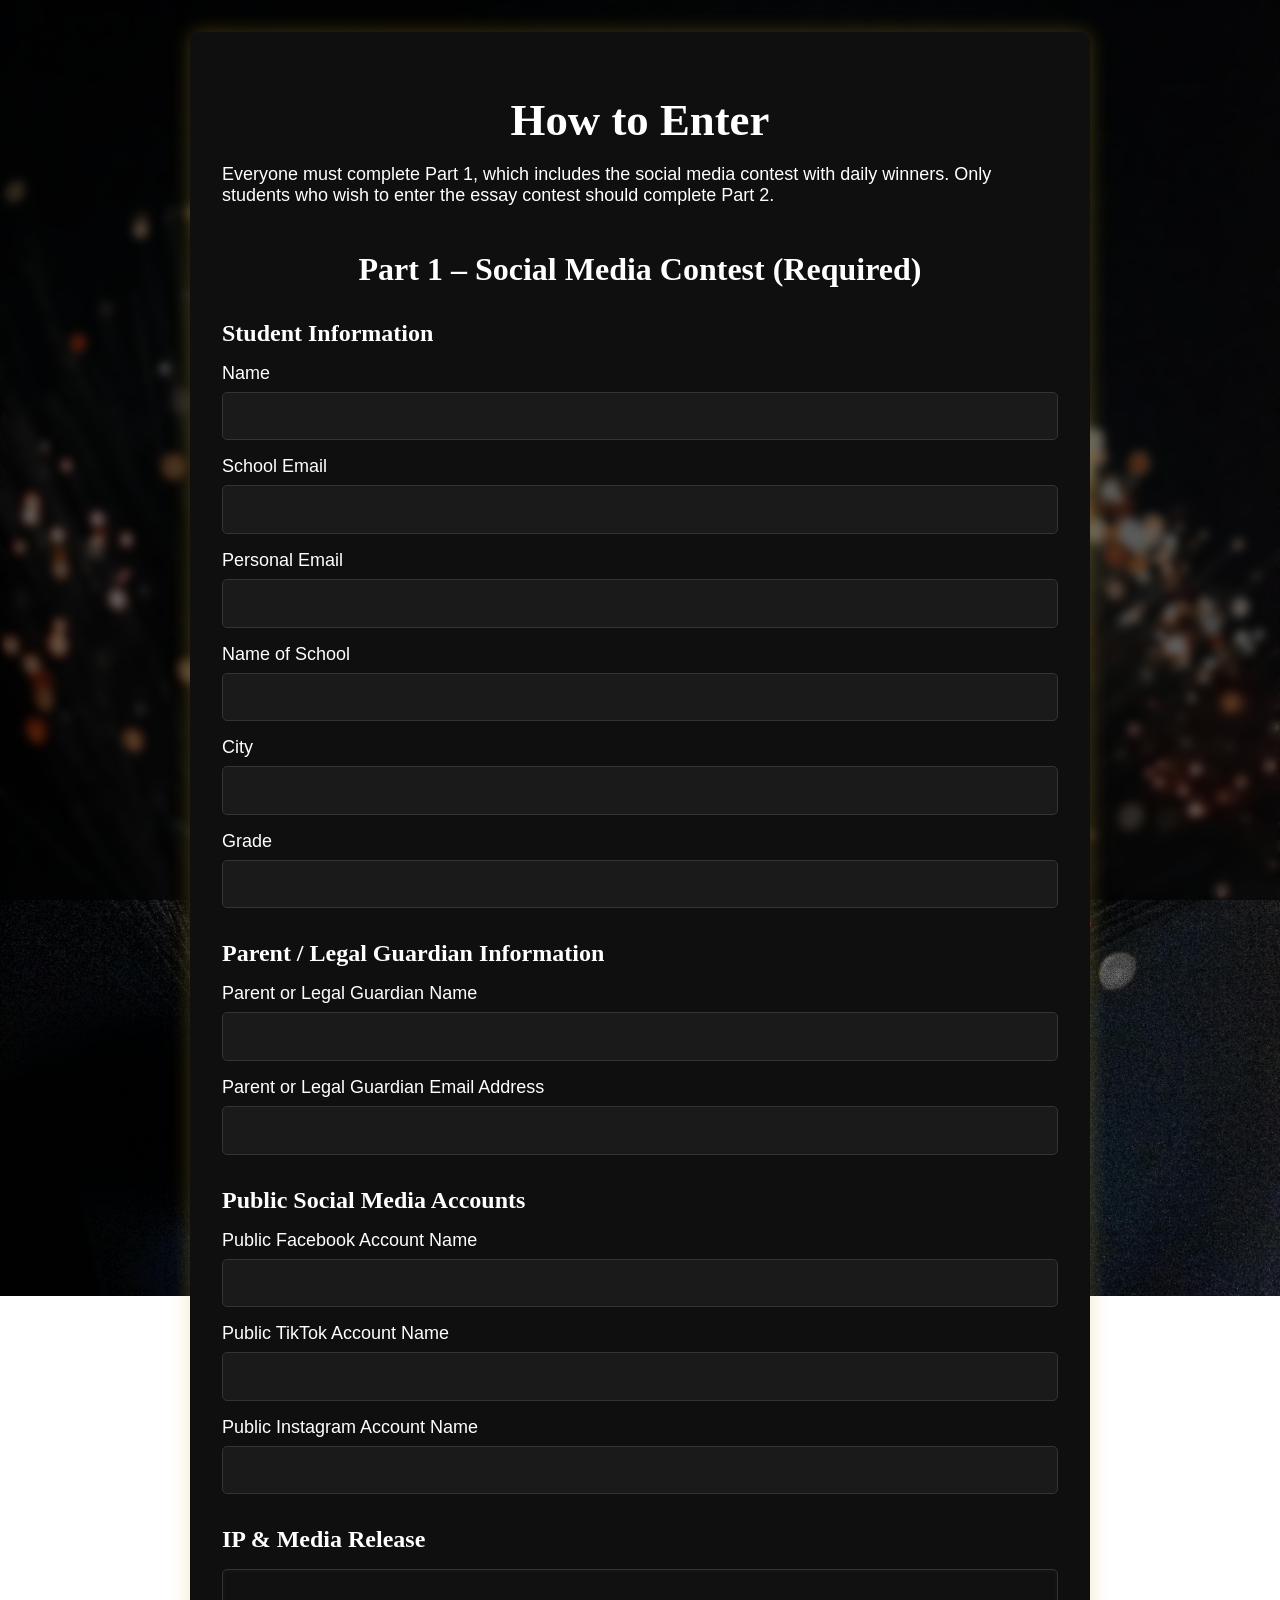
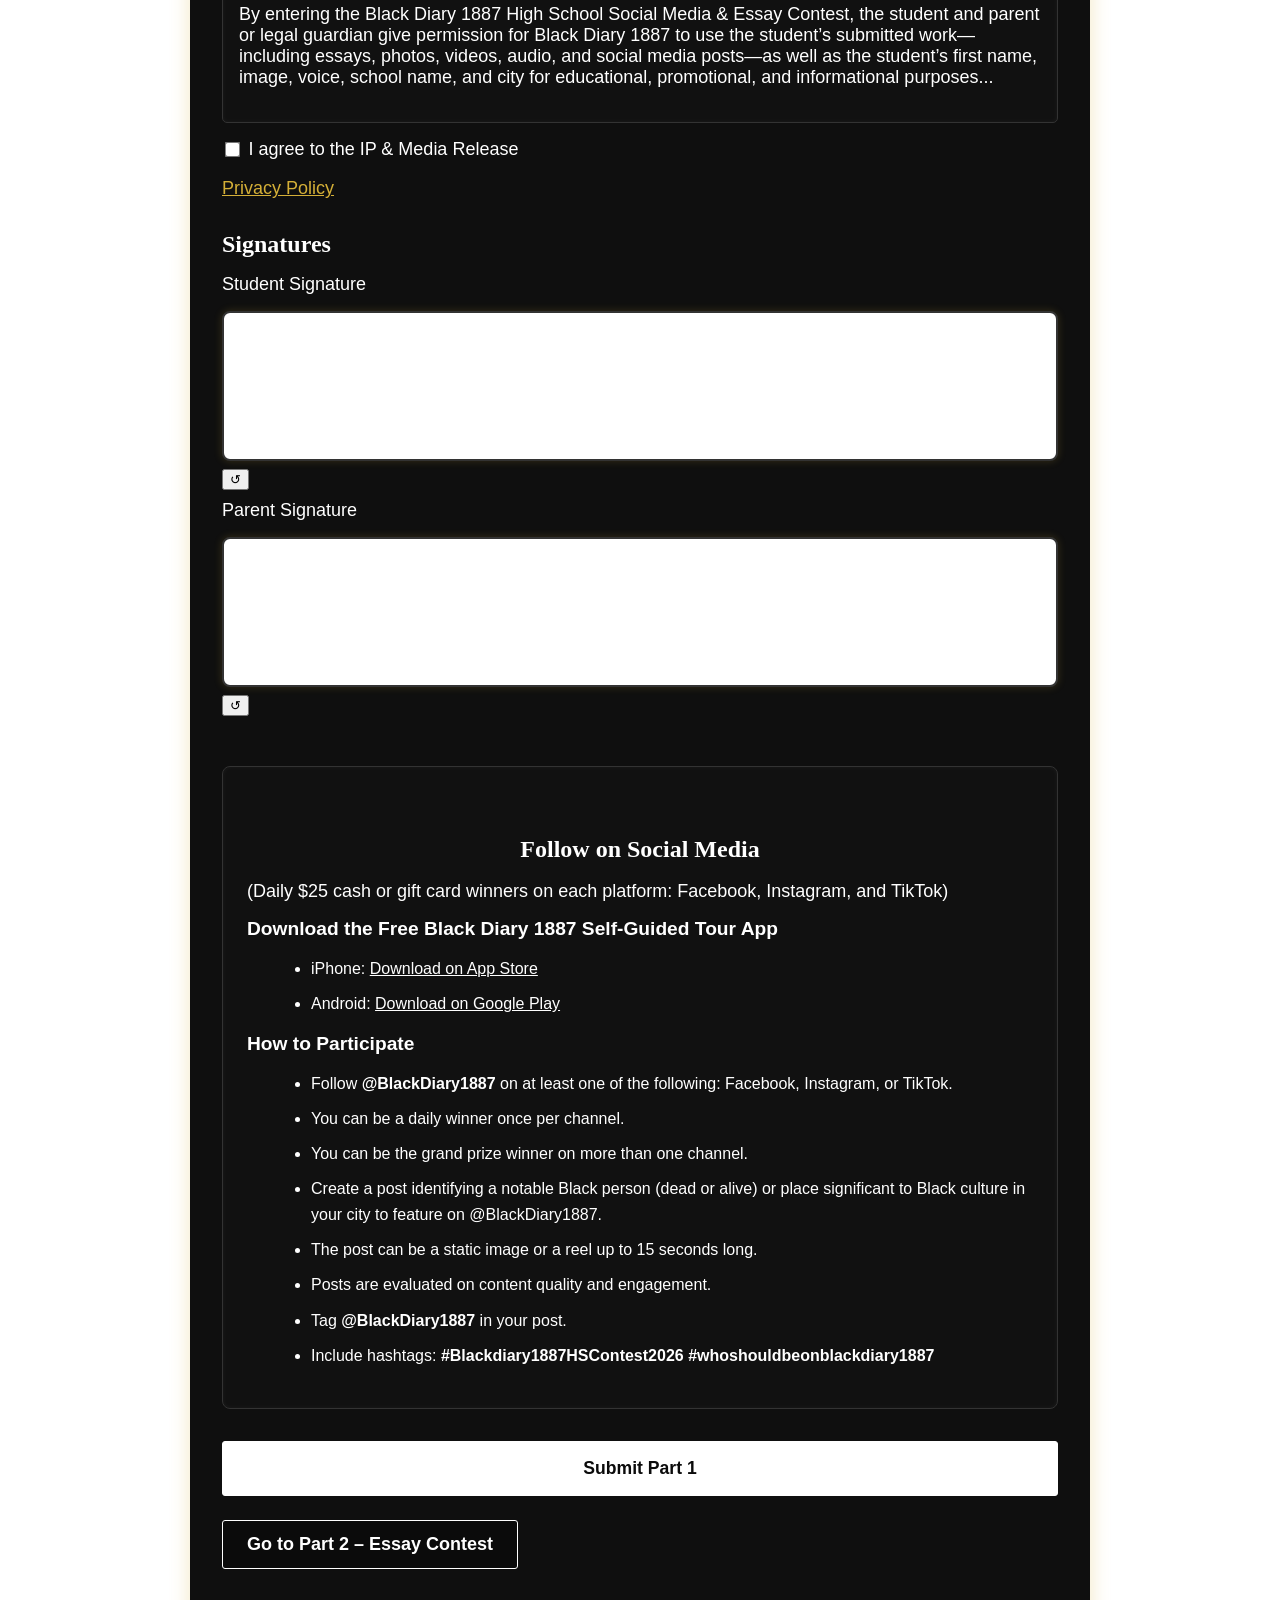
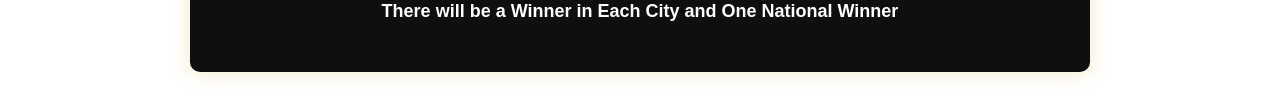
<file: index.html>
<!DOCTYPE html>
<html lang="en">
<head>
  <meta charset="UTF-8" />
  <meta name="viewport" content="width=device-width, initial-scale=1.0" />
  <title>Black Diary 1887 – How to Enter</title>

  <link rel="stylesheet" href="css/styles.css" />
</head>
<body>

  <main class="container">

    <header class="page-header">
    <h1 class="center-title">How to Enter</h1>
      <p>
        Everyone must complete Part 1, which includes the social media contest
        with daily winners. Only students who wish to enter the essay contest
        should complete Part 2.
      </p>
    </header>

    <!-- PART 1 -->
    <section class="form-section">
      <h2 class="section-title">Part 1 – Social Media Contest (Required)</h2>


      <form id="part1Form">

        <h3>Student Information</h3>

        <label>Name
          <input type="text" name="student_name" required />
        </label>

        <label>School Email
          <input type="email" name="school_email" required />
        </label>

        <label>Personal Email
          <input type="email" name="personal_email" required />
        </label>

        <label>Name of School
          <input type="text" name="school_name" required />
        </label>

        <label>City
          <input type="text" name="city" required />
        </label>

        <label>Grade
          <input type="text" name="grade" required />
        </label>

        <h3>Parent / Legal Guardian Information</h3>

        <label>Parent or Legal Guardian Name
          <input type="text" name="parent_name" required />
        </label>

        <label>Parent or Legal Guardian Email Address
          <input type="email" name="parent_email" required />
        </label>

        <h3>Public Social Media Accounts</h3>

        <label>Public Facebook Account Name
          <input type="text" name="facebook" />
        </label>

        <label>Public TikTok Account Name
          <input type="text" name="tiktok" />
        </label>

        <label>Public Instagram Account Name
          <input type="text" name="instagram" />
        </label>

        <!-- IP & MEDIA RELEASE -->
        <h3>IP & Media Release</h3>

        <div class="legal-box">
          <p>
            By entering the Black Diary 1887 High School Social Media & Essay Contest,
            the student and parent or legal guardian give permission for Black Diary
            1887 to use the student’s submitted work—including essays, photos, videos,
            audio, and social media posts—as well as the student’s first name, image,
            voice, school name, and city for educational, promotional, and informational
            purposes...
          </p>
        </div>

        <label class="checkbox">
          <input type="checkbox" required />
          I agree to the IP & Media Release
        </label>

        <p class="privacy">
          <a href="#" target="_blank">Privacy Policy</a>
        </p>

       <h3>Signatures</h3>
<div class="signature-wrapper">
  <label>Student Signature</label>
  <canvas id="studentSignature" class="signature-pad"></canvas>
  <div class="signature-actions">
    <button type="button" class="undo-signature-btn" onclick="undoSignature('studentSignature')">&#x21BA;</button>
  </div>
</div>

<div class="signature-wrapper">
  <label>Parent Signature</label>
  <canvas id="parentSignature" class="signature-pad"></canvas>
  <div class="signature-actions">
    <button type="button" class="undo-signature-btn" onclick="undoSignature('parentSignature')">&#x21BA;</button>
  </div>
</div>



       
       <div class="instructions social-media-section">
  <h3 class="section-title">Follow on Social Media</h3>
  <p>(Daily $25 cash or gift card winners on each platform: Facebook, Instagram, and TikTok)</p>

  <h4>Download the Free Black Diary 1887 Self-Guided Tour App</h4>
  <ul>
    <li>iPhone: <a href="https://apps.apple.com/us/app/black-diary/id6550890504" target="_blank">Download on App Store</a></li>
    <li>Android: <a href="https://play.google.com/store/apps/details?id=com.blackdiary" target="_blank">Download on Google Play</a></li>
  </ul>

  <h4>How to Participate</h4>
  <ul>
    <li>Follow <strong>@BlackDiary1887</strong> on at least one of the following: Facebook, Instagram, or TikTok.</li>
    <li>You can be a daily winner once per channel.</li>
    <li>You can be the grand prize winner on more than one channel.</li>
    <li>Create a post identifying a notable Black person (dead or alive) or place significant to Black culture in your city to feature on @BlackDiary1887.</li>
    <li>The post can be a static image or a reel up to 15 seconds long.</li>
    <li>Posts are evaluated on content quality and engagement.</li>
    <li>Tag <strong>@BlackDiary1887</strong> in your post.</li>
    <li>Include hashtags: <strong>#Blackdiary1887HSContest2026 #whoshouldbeonblackdiary1887</strong></li>
  </ul>
</div>


       <button type="submit" class="submit-part1-btn">Submit Part 1</button>


      </form>

      <a href="part2.html" class="secondary-btn">
        Go to Part 2 – Essay Contest
      </a>

    </section>
    <p style="margin-top: 2rem; font-weight: 600; color: white; text-align: center;">
  There will be a Winner in Each City and One National Winner
</p>

  </main>

  <script src="js/main.js"></script>
</body>
</html>
</file>
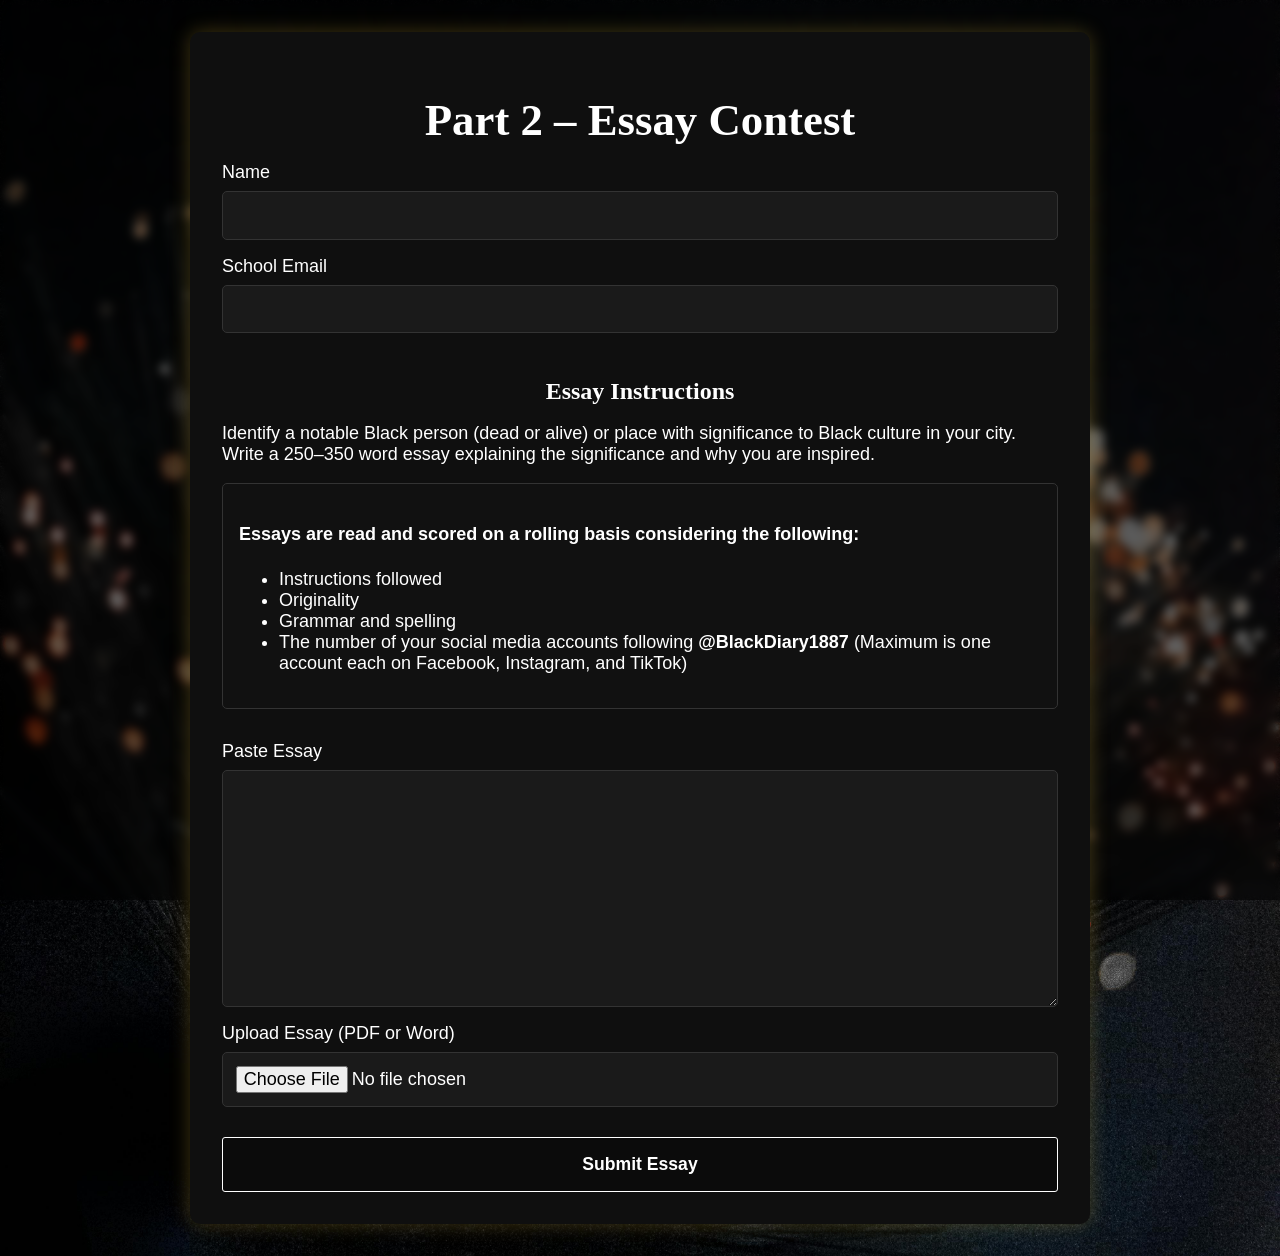
<file: part2.html>
<!DOCTYPE html>
<html lang="en">
<head>
  <meta charset="UTF-8" />
  <meta name="viewport" content="width=device-width, initial-scale=1.0" />
  <title>Part 2 – Essay Contest</title>
  <link rel="stylesheet" href="css/styles.css" />
</head>
<body>

  <main class="container">
    <h1 class="center-title">Part 2 – Essay Contest</h1>

    <form id="part2Form">

      <label>Name
        <input type="text" name="student_name" required />
      </label>

      <label>School Email
        <input type="email" name="school_email" required />
      </label>

      <h3 class="section-title">Essay Instructions</h3>
      <p>
        Identify a notable Black person (dead or alive) or place with significance
        to Black culture in your city. Write a 250–350 word essay explaining the
        significance and why you are inspired.
      </p>

      <div class="instructions">
        <h4>Essays are read and scored on a rolling basis considering the following:</h4>
        <ul>
          <li>Instructions followed</li>
          <li>Originality</li>
          <li>Grammar and spelling</li>
          <li>The number of your social media accounts following <strong>@BlackDiary1887</strong> 
              (Maximum is one account each on Facebook, Instagram, and TikTok)
          </li>
        </ul>
      </div>

      <label>Paste Essay
        <textarea name="essay_text" rows="10" required></textarea>
      </label>

      <label class="UES">Upload Essay (PDF or Word)
        <input type="file" name="essay_file" accept=".pdf,.doc,.docx" />
      </label>

      <button type="submit" class="primary-btn submit-part2-btn">
        Submit Essay
      </button>

    </form>
  </main>

</body>
</html>
</file>
<file: css/styles.css>
/* ================= BODY & CONTAINER ================= */
*, *::before, *::after {
  box-sizing: border-box; /* Ensure padding/border included in width */
}

body {
  margin: 0;
  padding: 0;
  font-family: "Inter", Sans-serif;
  font-size: 18px;
  font-weight: 500;
  color: #ffffff;
 background: url('../assets/0101.jpg') no-repeat center center fixed;
 background-size: cover;
  position: relative;
}

/* Add a dark blur overlay */
body::before {
  content: "";
  position: fixed;
  top: 0;
  left: 0;
  width: 100%;
  height: 100%;
  backdrop-filter: blur(5px); /* Adjust blur intensity */
  background-color: rgba(0,0,0,0.6); /* Dark overlay to make text readable */
  z-index: -1; /* Keep it behind content */
}


.container {
  max-width: 900px;
  margin: 2rem auto;
  padding: 2rem;
  background: #0f0f0f;
  border-radius: 10px;
  box-shadow: 0 0 20px rgba(212, 175, 55, 0.3);
}

/* ================= HEADINGS ================= */
h1, h2, h3 {
  font-family: "Georgia", "Times New Roman", serif;
  color: white;
  margin-bottom: 1rem;
}

h1 {
  font-size: 2.8rem;
}

h2 {
  font-size: 2rem;
}

h3 {
  font-size: 1.5rem;
  margin-top: 2rem;
  margin-bottom: 1rem;
}

/* ================= FORM LABELS & INPUTS ================= */
label {
  display: block;
  margin-bottom: 1rem;
}

input[type="text"],
input[type="email"],
textarea,
input[type="file"] {
  width: 100%;           /* Full width inside container */
  padding: 0.8rem;
  margin: 0.5rem 0;      /* Uniform vertical spacing */
  background-color: #1a1a1a;
  border: 1px solid #333;
  border-radius: 5px;
  color: #ffffff;
  font-family: "Inter", Sans-serif;
  font-size: 18px;
  font-weight: 500;
  transition: all 0.3s ease;
  display: block;
}

input[type="text"]:focus,
input[type="email"]:focus,
textarea:focus,
input[type="file"]:focus {
  outline: none;
  border-color: #d4af37;
  box-shadow: 0 0 8px rgba(212, 175, 55, 0.5);
}

/* ================= LEGAL / IP BOX ================= */
.legal-box {
  max-height: 220px;
  overflow-y: auto;
  background: #111;
  padding: 1rem;
  border: 1px solid #333;
  border-radius: 5px;
  margin-bottom: 1rem;
  box-shadow: inset 0 0 5px rgba(255, 255, 255, 0.05);
}

/* ================= CHECKBOXES & PRIVACY ================= */
.checkbox {
  display: flex;
  align-items: center;
  margin-bottom: 1rem;
}

.checkbox input[type="checkbox"] {
  margin-right: 0.6rem;
  transform: scale(1.2);
}

.privacy a {
  color: #d4af37;
  text-decoration: underline;
  transition: all 0.3s ease;
}

.privacy a:hover {
  color: #fff;
}

/* ================= SIGNATURE PADS ================= */
.signature-pad {
  width: 100%;
  height: 150px;
  background: #fff;
  border: 2px solid #333;
  border-radius: 8px;
  margin-bottom: 2px;
  cursor: crosshair;
  box-shadow: 0 0 8px rgba(212, 175, 55, 0.2);
}

.signature-actions{
    margin-bottom: 10px;
}

/* ================= INSTRUCTIONS BOX ================= */
.instructions {
  background: #111;
  padding: 1rem;
  border-radius: 5px;
  margin-bottom: 2rem;
  border: 1px solid #333;
}

.instructions p {
  margin-bottom: 0.8rem;
}

/* ================= BUTTONS ================= */
/* ================= BUTTONS ================= */
button.primary-btn {
  background-color: #0b0b0b;   /* Black background */
  color: #ffffff;              /* White text */
  border: 1px solid #ffffff;   /* White border */
  border-radius: 3px;          /* Slightly rounded corners */
  padding: 1rem 2rem;
  width: 100%;
  font-size: 1.1rem;
  font-weight: 600;
  cursor: pointer;
  transition: all 0.3s ease;
}

button.primary-btn:hover {
  background-color: #ffffff;   /* White background on hover */
  color: #0b0b0b;             /* Black text on hover */
  border-color: #ffffff;       /* Keep border white */
  box-shadow: 0 0 10px rgba(255, 255, 255, 0.3); /* Subtle glow effect */
}

a.secondary-btn {
  display: inline-block;
  margin-top: 1.5rem;
  background-color: #0b0b0b;   /* Black background */
  color: #ffffff;              /* White text */
  border: 1px solid #ffffff;   /* White border */
  border-radius: 3px;          /* Slightly rounded corners */
  padding: 0.8rem 1.5rem;
  font-weight: 600;
  text-decoration: none;
  transition: all 0.3s ease;
}

a.secondary-btn:hover {
  background-color: #ffffff;   /* White background on hover */
  color: #0b0b0b;             /* Black text on hover */
  border-color: #ffffff;       /* Keep border white */
  box-shadow: 0 0 10px rgba(255, 255, 255, 0.3); /* Subtle glow effect */
}


/* ================= SUBMIT PART 1 BUTTON ================= */
button.submit-part1-btn {
  background-color: #ffffff;   /* Start white */
  color: #0b0b0b;             /* Black text */
  border: 1px solid #ffffff;   /* White border initially */
  border-radius: 3px;          /* Slightly rounded corners */
  padding: 1rem 2rem;
  width: 100%;
  font-size: 1.1rem;
  font-weight: 600;
  cursor: pointer;
  transition: all 0.3s ease;
}

button.submit-part1-btn:hover {
  background-color: #0b0b0b;  /* Black background on hover */
  color: #ffffff;             /* White text on hover */
  border-color: #ffffff;      /* White border */
  box-shadow: 0 0 10px rgba(255, 255, 255, 0.3); /* Optional subtle glow */
}


/* ================= CENTERED HEADINGS ================= */
.center-title {
  text-align: center; 
}

.section-title {
  text-align: center;       /* Center the heading */
  margin-top: 2.8rem;       /* Add top margin */
  margin-bottom: 1rem;      
  color: white;             
}





/* ================= SOCIAL MEDIA SECTION ================= */
.social-media-section {
  background-color: #111;        /* Dark background like other instruction boxes */
  padding: 1.5rem;
  border-radius: 8px;
  border: 1px solid #333;
  margin-bottom: 2rem;
  box-shadow: inset 0 0 5px rgba(255, 255, 255, 0.05);
  margin-top: 50px;
}

.social-media-section h4 {
  margin-top: 1rem;
  margin-bottom: 0.5rem;
  font-size: 1.2rem;
  color: white;             /* Gold headings to match theme */
}

.social-media-section ul {
  margin-left: 1.5rem;
  margin-bottom: 1rem;
  color: #ffffff;
  font-size: 1rem;
  line-height: 1.6;
}

.social-media-section ul li {
  margin-bottom: 0.6rem;
}

.social-media-section a {
  color: white;
  text-decoration: underline;
  transition: all 0.3s ease;
}

.social-media-section a:hover {
  color: #ffffff;
}

.UES{
    margin-bottom: 30px;
}

/* ================= RESPONSIVE ================= */
@media (max-width: 768px) {
  .container {
    padding: 1rem;
  }

  h1 {
    font-size: 2rem;
  }

  h2 {
    font-size: 1.6rem;
  }

  h3 {
    font-size: 1.2rem;
  }

  input[type="text"],
  input[type="email"],
  textarea,
  input[type="file"] {
    font-size: 16px;
  }
}
</file>
